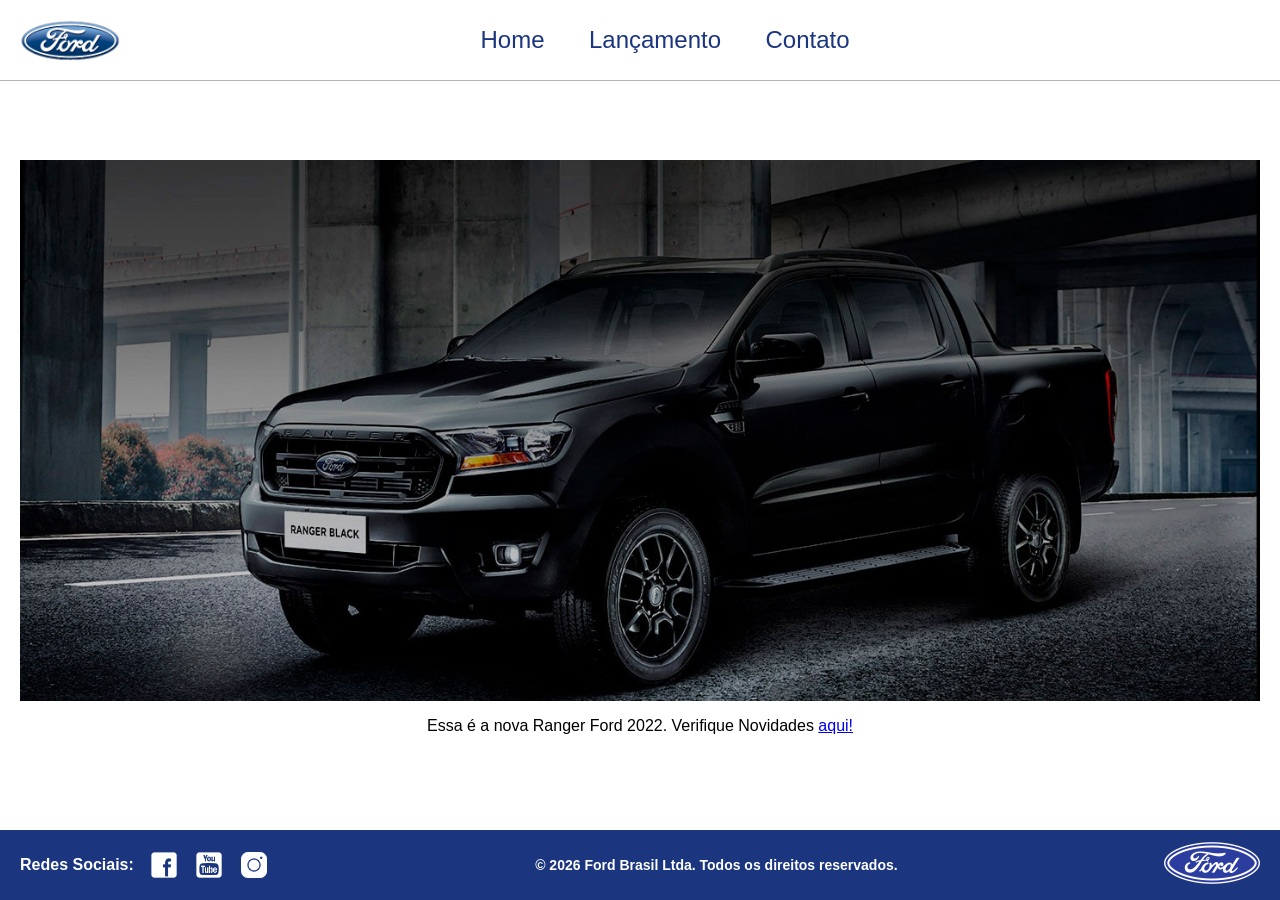
<file: ford_presentation/index.html>
<!DOCTYPE html>
<html lang="pt-br">
<head>
    <meta charset="UTF-8">
    <meta name="viewport" content="width=device-width, initial-scale=1.0">
    <title>FordEnter</title>
    <link rel="stylesheet" href="style.css">
</head>
<body>
    <header>    
        <div class="menu-bar">
            <img src="img/logo-ford-256.png" alt="Logo Ford">
            <nav class="menu">
                <ul>
                    <a href="index.html">Home</a>
                    <a href="lancamento.html">Lançamento</a>
                    <a href="contato.html">Contato</a>
                </ul>
            </nav>
            <div class="vazio"></div> </div>
        </div>
    </header>
    <main>
        <img class="product-image" src="img/imagem_1.jpg" alt="produto">
        <p>
            Essa é a nova Ranger Ford 2022. Verifique Novidades <a href="#">aqui!</a>
        </p>
    </main>
    <footer>
        <div class="social-media">
            
            <nav>
                <ul>
                    <p>Redes Sociais:</p>
                    <a href="#"><img src="img/facebook-50.png" alt="Facebook"></a>
                    <a href="#"><img src="img/youtube-squared-50.png" alt="Youtube"></a>
                    <a href="#"><img src="img/instagram-logo-50.png" alt="Instagram"></a>
                </ul>
            </nav>
        </div>
        <div class="copyright">
            <p>© 2026 Ford Brasil Ltda. Todos os direitos reservados.</p>
        </div>
        <div class="logo-footer">
            <img src="img/ford-96.png" alt="Logo Ford">
        </div>
    </footer>
</body>
</html>
</file>
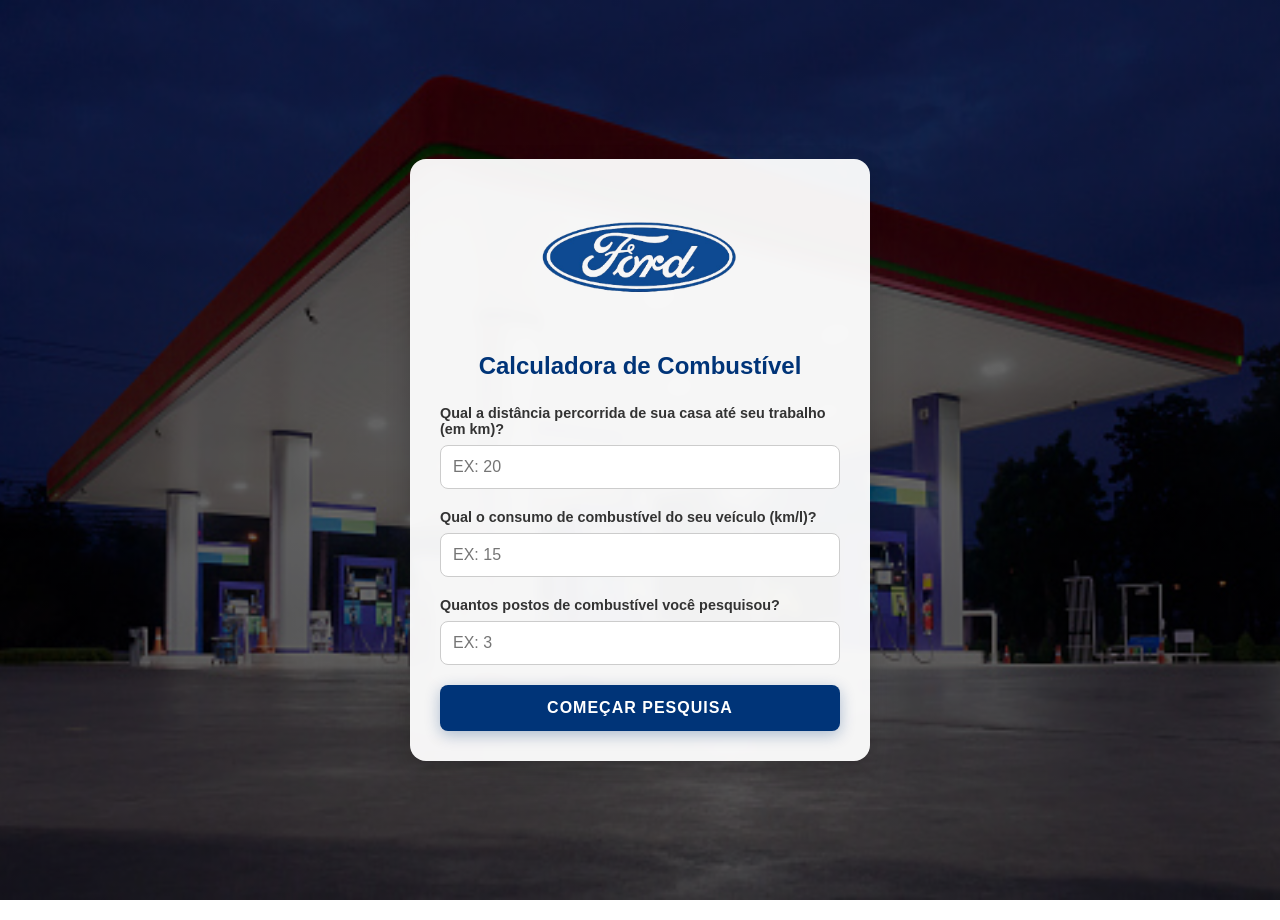
<file: Ford_fuel_calculator_complete/html/index.html>
<!doctype html>
<html lang="pt-br">
  <head>
    <meta charset="UTF-8" />
    <meta name="viewport" content="width=device-width, initial-scale=1.0" />
    <title>Calculadora de Combustível - Ford</title>
    <link rel="stylesheet" href="/Ford_fuel_calculator_complete/css/style.css" />
    <link rel="icon" type="image/png" href="/Ford_fuel_calculator_complete/asserts/Ford-logo.png" />
  </head>
  <body>
    <div class="container">
      <header>
        <img class="logo" src="/Ford_fuel_calculator_complete/asserts/Ford-logo.png" alt="Ford-logo" />
        <h1>Calculadora de Combustível</h1>
      </header>
      <main id="setup-form">
        <div class="input-group">
          <label>Qual a distância percorrida de sua casa até seu trabalho (em km)?</label>
          <input type="number" id="distance" placeholder="EX: 20" />
        </div>
        <div class="input-group">
          <label>Qual o consumo de combustível do seu veículo (km/l)?</label>
          <input type="number" id="fuel-consumption" placeholder="EX: 15" />
        </div>
        <div class="input-group">
          <label>Quantos postos de combustível você pesquisou?</label>
          <input type="number" id="num-stations" placeholder="EX: 3" />
        </div>
        <button onclick="iniciarPesquisa()">Começar Pesquisa</button>
      </main>
      <section id="results" class="hidden"></section>
    </div>
    <div id="custom-modal" class="modal hidden">
      <div class="modal-content">
        <h3 id="modal-title">Entrada de Dados</h3>
        <p id="modal-msg"></p>
        <input type="number" id="modal-input" step="0.01" />
        <button id="modal-confirm">Confirmar</button>
      </div>
    </div>
    <script src="/Ford_fuel_calculator_complete/js/script.js"></script>
  </body>
</html>
</file>
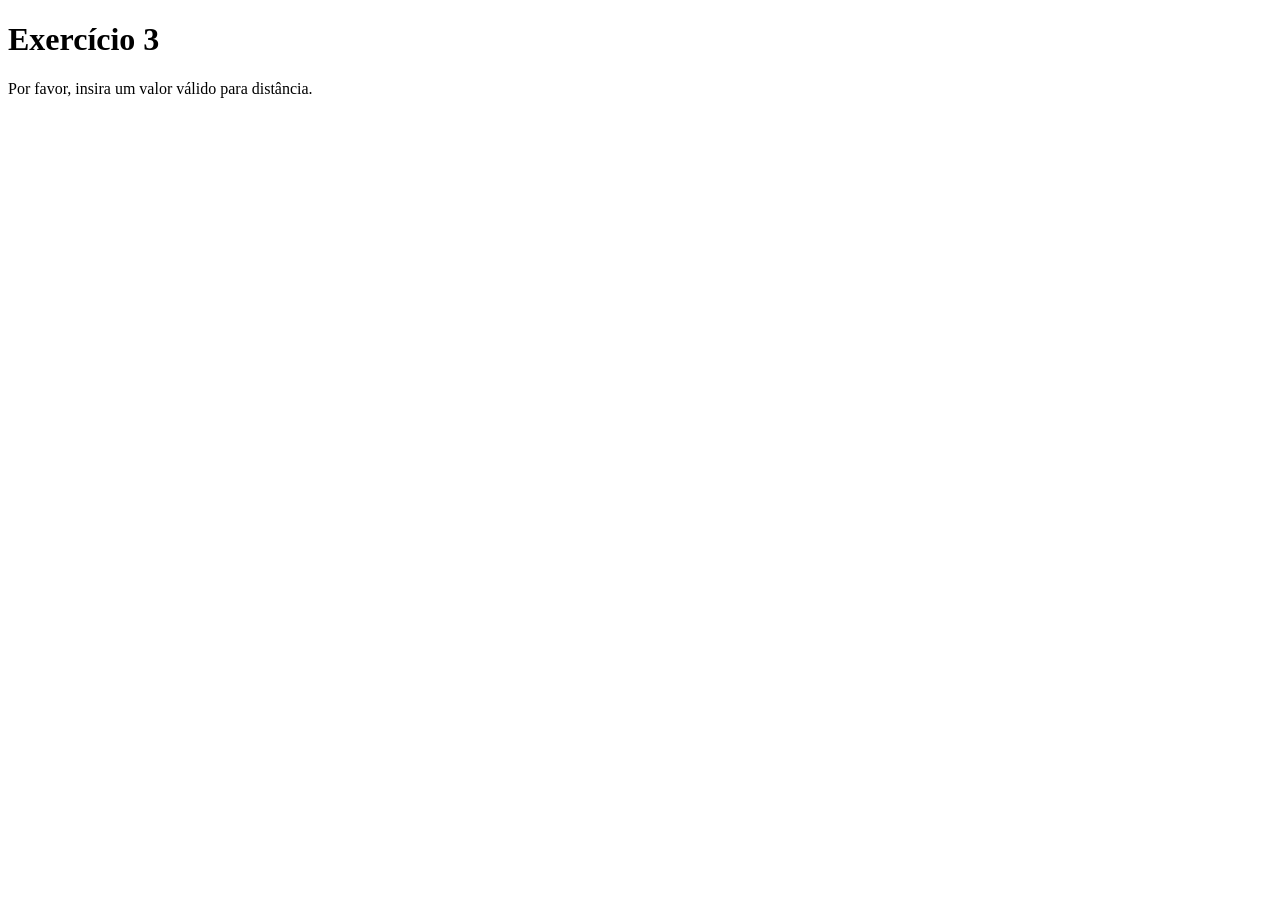
<file: Desafio_logico_Marco_Antônio_Duarte.html>
<!DOCTYPE html>
<html lang="pt-br">
<head>
    <meta charset="UTF-8">
    <meta name="viewport" content="width=device-width, initial-scale=1.0">
    <title>Desafio</title>
</head>
<body>
    <h1>Exercício 3</h1>
    <script>

        function validarEntrada(valor, nomeCampo) {
            if (isNaN(valor) || valor <= 0) {
                document.writeln(`Por favor, insira um valor válido para ${nomeCampo}.`);
                throw new Error(`Valor de ${nomeCampo} inválido`);
            }
        }
        let distancia = parseFloat(prompt(`Qual a distância percorrida de sua casa até seu trabalho (em km)? `));
        validarEntrada(distancia, "distância");

        let consumoMedio = parseFloat(prompt(`Qual o consumo médio do seu carro (em km/L)? `));
        validarEntrada(consumoMedio, "consumo médio");
        let consumoNecessarioLitros = distancia /consumoMedio;
        document.writeln(`O consumo necessário é ${consumoNecessarioLitros} litros`);

        let qtdPostos = parseInt(prompt(`Quantos postos você pesquisou? `));
        let menorPreco = Infinity;
        let somaTotal = 0;
        for(let i = 1; qtdPostos >= i; i++){
            let precoCombustivel = parseFloat(prompt(`Digite o valor (em R$) no posto ${i} `));
            validarEntrada(precoCombustivel, `preço do posto ${i}`);
            somaTotal += precoCombustivel;
            if(precoCombustivel < menorPreco){
                menorPreco = precoCombustivel;
            }
        }
        let media = somaTotal / qtdPostos;
        let gastoDiario = 2*(consumoNecessarioLitros * menorPreco);
        document.writeln(`<br>O menor valor pesquisado é: R$ ${menorPreco}`);
        document.writeln(`<br>A média dos valores pesquisados é: R$ ${media}`);
        document.writeln(`<br>O gasto diário (ida e volta) é: R$ ${gastoDiario}`);
    </script>
</body>
</html>
</file>
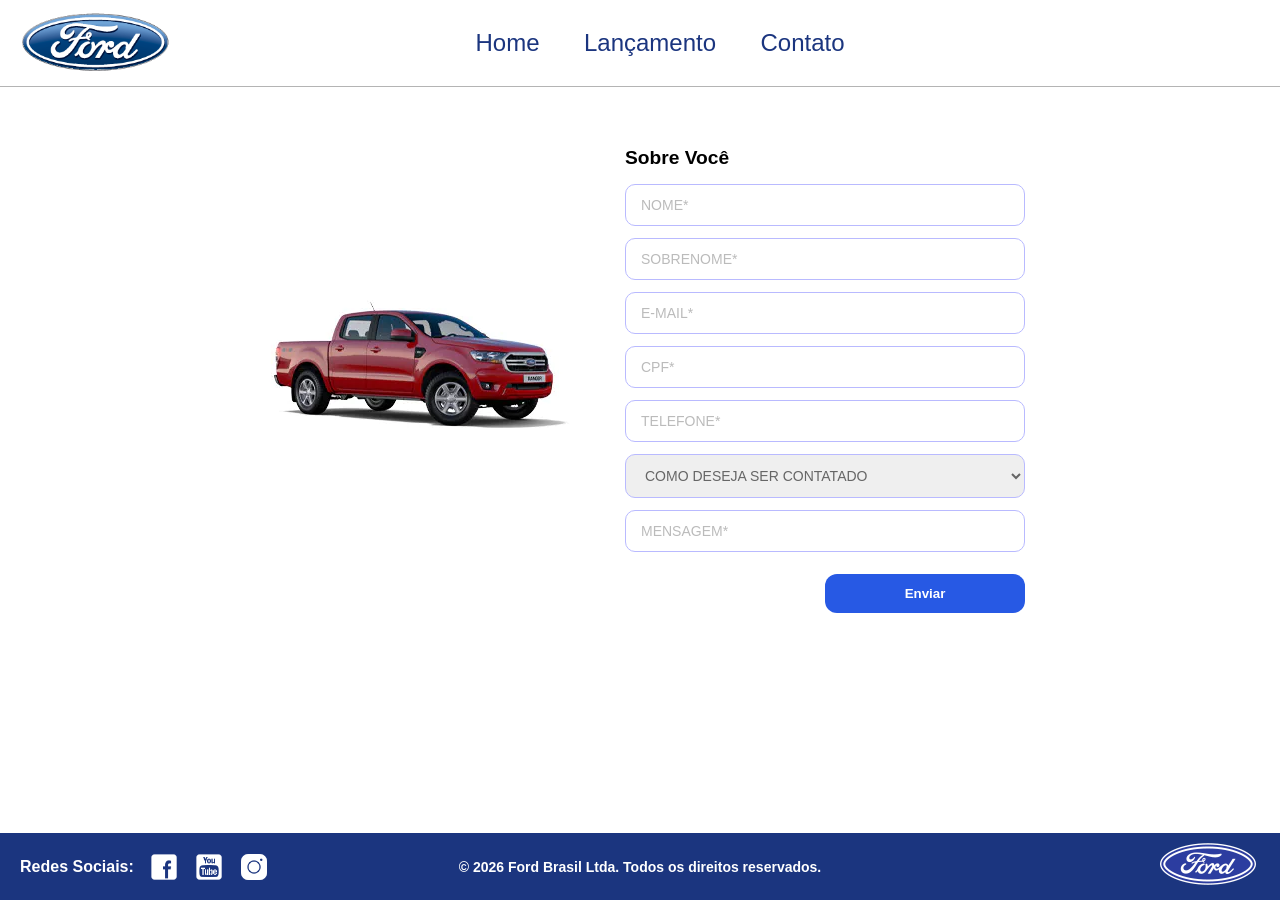
<file: ford_presentation/pages/contato.html>
<!DOCTYPE html>
<html lang="pt-br">
<head>
    <meta charset="UTF-8">
    <meta name="viewport" content="width=device-width, initial-scale=1.0">
    <title>FordEnter</title>
    <link rel="stylesheet" href="../styles/contato.css">
    <link rel="icon" type="image/png" href="../img/ford-96.png">
</head>
<body>
    <header>    
        <div class="menu-bar">
            <span><img src="../img/logo-ford-256.png" alt="Logo Ford"></span>
            <nav class="menu">
                <ul>
                    <a href="homePage.html">Home</a>
                    <a href="lancamento.html">Lançamento</a>
                    <a href="contato.html">Contato</a>
                </ul>
            </nav>
        </div>
    </header>
    <main>
        <div class="image-container">
            <img src="../img/xls 2.2 diesel.jpg" alt="Ford Ranger Vermelha">
        </div>

        <div class="form-container">
            <h3>Sobre Você</h3>
        
            <form action="#" method="POST">
                <input type="text" id="nome" name="nome" placeholder="nome*" required>
                <input type="text" id="sobrenome" name="sobrenome" placeholder="sobrenome*" required>
                <input type="email" id="email" name="email" placeholder="e-mail*" required>
                <input type="text" id="cpf" name="cpf" placeholder="cpf*" required>
                <input type="tel" id="telefone" name="telefone" placeholder="telefone*" required>
            
                <select id="tipo_contato" name="tipo_contato">
                    <option value="" disabled selected>COMO DESEJA SER CONTATADO</option>
                    <option value="elogio">Elogio</option>
                    <option value="reclamação">Reclamação</option>
                    <option value="solicitação">Solicitação</option>
                </select>

                <input type="text" id="mensagem" name="mensagem" placeholder="MENSAGEM*" required>
                
                <button class="btn-enviar">Enviar</button>
            </form>
        </div>
    </main>
    <footer>
        <div class="social-media">
            
            <nav>
                <ul>
                    <p>Redes Sociais:</p>
                    <a href="https://www.facebook.com/FordBrasil/" target="_blank"><img src="../img/facebook-50.png" alt="Facebook"></a>
                    <a href="https://www.youtube.com/@ford" target="_blank"><img src="../img/youtube-squared-50.png" alt="Youtube"></a>
                    <a href="https://www.instagram.com/ford/" target="_blank"><img src="../img/instagram-logo-50.png" alt="Instagram"></a>
                </ul>
            </nav>
        </div>
        <div class="copyright">
            <p>© 2026 Ford Brasil Ltda. Todos os direitos reservados.</p>
        </div>
        <div class="logo-footer">
            <img src="../img/ford-96.png" alt="Logo Ford">
        </div>
    </footer>
</body>
</html>
</file>
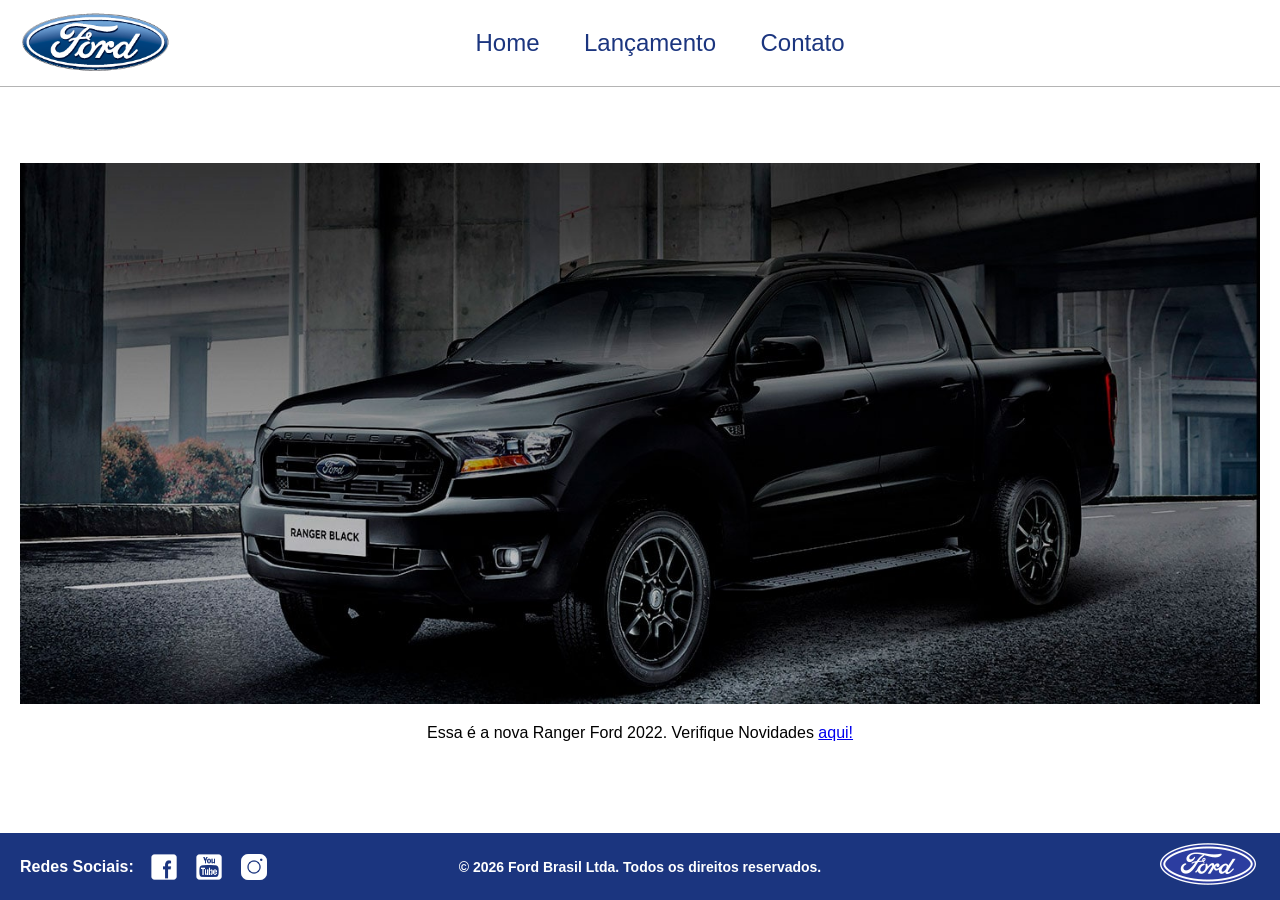
<file: ford_presentation/pages/homePage.html>
<!DOCTYPE html>
<html lang="pt-br">
<head>
    <meta charset="UTF-8">
    <meta name="viewport" content="width=device-width, initial-scale=1.0">
    <title>FordEnter</title>
    <link rel="stylesheet" href="../styles/homePage.css">
    <link rel="icon" type="image/png" href="../img/ford-96.png">
</head>
<body>
    <header>    
        <div class="menu-bar">
            <span><img src="../img/logo-ford-256.png" alt="Logo Ford"></span>
            <nav class="menu">
                <ul>
                    <a href="homePage.html">Home</a>
                    <a href="lancamento.html">Lançamento</a>
                    <a href="contato.html">Contato</a>
                </ul>
            </nav>
        </div>
    </header>
    <main>
        <a href="lancamento.html"><img class="product-image" src="../img/imagem_1.jpg" alt="produto"></a>
        <p>
            Essa é a nova Ranger Ford 2022. Verifique Novidades <a href="lancamento.html">aqui!</a>
        </p>
    </main>
    <footer>
        <div class="social-media">
            
            <nav>
                <ul>
                    <p>Redes Sociais:</p>
                    <a href="https://www.facebook.com/FordBrasil/" target="_blank"><img src="../img/facebook-50.png" alt="Facebook"></a>
                    <a href="https://www.youtube.com/@ford" target="_blank"><img src="../img/youtube-squared-50.png" alt="Youtube"></a>
                    <a href="https://www.instagram.com/ford/" target="_blank"><img src="../img/instagram-logo-50.png" alt="Instagram"></a>
                </ul>
            </nav>
        </div>
        <div class="copyright">
            <p>© 2026 Ford Brasil Ltda. Todos os direitos reservados.</p>
        </div>
        <div class="logo-footer">
            <img src="../img/ford-96.png" alt="Logo Ford">
        </div>
    </footer>
</body>
</html>
</file>
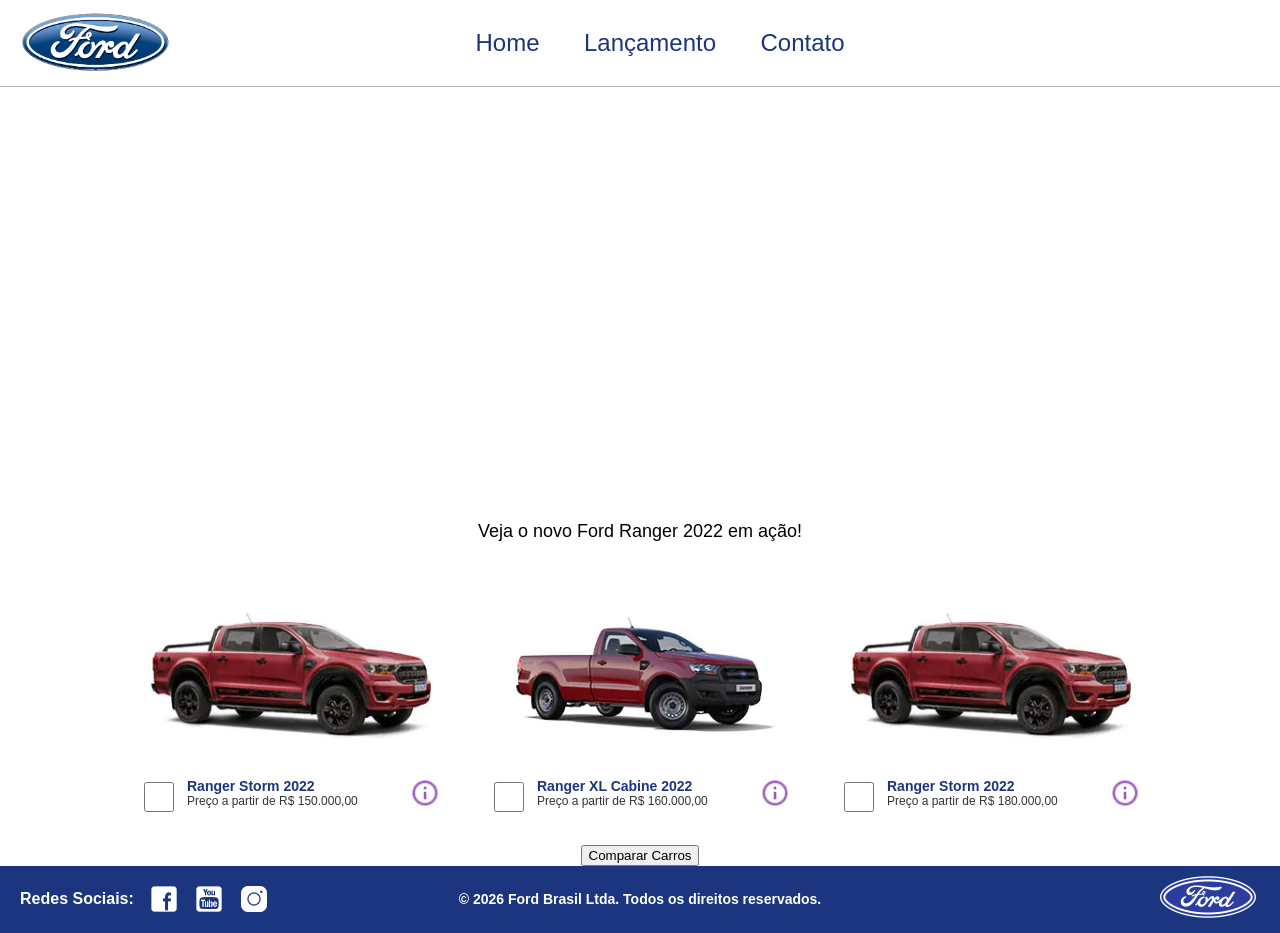
<file: ford_presentation/pages/lancamento.html>
<!DOCTYPE html>
<html lang="pt-br">
<head>
    <meta charset="UTF-8">
    <meta name="viewport" content="width=device-width, initial-scale=1.0">
    <title>FordEnter</title>
    <link rel="stylesheet" href="../styles/lancamento.css">
    <link rel="icon" type="image/png" href="../img/ford-96.png">
</head>
<body>
    <header>    
        <div class="menu-bar">
            <span><img src="../img/logo-ford-256.png" alt="Logo Ford"></span>
            <nav class="menu">
                <ul>
                    <a href="homePage.html">Home</a>
                    <a href="lancamento.html">Lançamento</a>
                    <a href="contato.html">Contato</a>
                </ul>
            </nav>
        </div>
    </header>
    <main>
        <div class="video-container">
            <iframe src="https://www.youtube.com/embed/vQsryuNmsL0?autoplay=1&mute=1&loop=1&playlist=vQsryuNmsL0"
                title="Ford Ranger Black 2022" 
                frameborder="0" 
                allow="accelerometer; autoplay" 
                allowfullscreen>
            </iframe>
            <p>Veja o novo Ford Ranger 2022 em ação!</p>
        </div>

        <table class="products-table">
            <tr>
                <td>
                    <div class="product-card">
                        <img src="../img/storm.jpg" alt="produto1" class="product-image">
                        <div class="product-content">
                            <div class="checkbox-text-wrapper">
                                <input type="checkbox" name="comparar" id="comparar-1">
                                <label for="comparar-1">
                                    <div class="text-info">
                                        <h2 class="product-title">Ranger Storm 2022</h2>
                                        <p class="product-description">Preço a partir de R$ 150.000,00</p>
                                    </div>
                                </label>
                            </div>
                            <img src="../img/info.png" alt="Informacoes" class="info-icon">
                        </div>
                    </div>
                </td>

                <td>
                    <div class="product-card">
                        <img src="../img/XL Cabine.jpg" alt="produto2" class="product-image">
                        <div class="product-content">
                            <div class="checkbox-text-wrapper">
                                <input type="checkbox" name="comparar" id="comparar-2">
                                <label for="comparar-2">
                                    <div class="text-info">
                                        <h2 class="product-title">Ranger XL Cabine 2022</h2>
                                        <p class="product-description">Preço a partir de R$ 160.000,00</p>
                                    </div>
                                </label>
                            </div>
                            <img src="../img/info.png" alt="Informacoes" class="info-icon">
                        </div>
                    </div>
                </td>

                <td>
                    <div class="product-card">
                        <img src="../img/storm.jpg" alt="produto3" class="product-image">
                        <div class="product-content">
                            <div class="checkbox-text-wrapper">
                                <input type="checkbox" name="comparar" id="comparar-3">
                                <label for="comparar-3">
                                    <div class="text-info">
                                        <h2 class="product-title">Ranger Storm 2022</h2>
                                        <p class="product-description">Preço a partir de R$ 180.000,00</p>
                                    </div>
                                </label>
                            </div>
                            <img src="../img/info.png" alt="Informacoes" class="info-icon">
                        </div>
                    </div>
                </td>
            </tr>
        </table>

        <button class="button">Comparar Carros</button>
    </main>
    <footer>
        <div class="social-media">
            
            <nav>
                <ul>
                    <p>Redes Sociais:</p>
                    <a href="https://www.facebook.com/FordBrasil/" target="_blank"><img src="../img/facebook-50.png" alt="Facebook"></a>
                    <a href="https://www.youtube.com/@ford" target="_blank"><img src="../img/youtube-squared-50.png" alt="Youtube"></a>
                    <a href="https://www.instagram.com/ford/" target="_blank"><img src="../img/instagram-logo-50.png" alt="Instagram"></a>
                </ul>
            </nav>
        </div>
        <div class="copyright">
            <p>© 2026 Ford Brasil Ltda. Todos os direitos reservados.</p>
        </div>
        <div class="logo-footer">
            <img src="../img/ford-96.png" alt="Logo Ford">
        </div>
    </footer>
</body>
</html>
</file>
<file: ford_presentation/style.css>
:root {
    --azul_ford: #1B357F;
    --branco: #ffffff;
    --preto: #000000;
    --font-family: 'Segoe UI', Tahoma, Geneva, Verdana, sans-serif;
}

body {
    display: flex;
    flex-direction: column;
    overflow: hidden;
    height: 100vh;
    margin: 0;
    padding: 0;
    font-family: var(--font-family);
    background-color: var(--branco);
}

.menu-bar {
    background-color: var(--branco);
    display: flex;
    justify-content: space-between;
    align-items: center;
    border-bottom: 1px rgb(180, 180, 180) solid;
    padding: 10px;
}

.menu-bar a {
    color: var(--azul_ford);
    text-decoration: none;
    padding: 15px 20px;
    align-self: center;
    font-size: 24px;
}

.menu-bar a:hover {
    background-color: var(--azul_ford);
    color: var(--branco);
    transition: background-color 0.3s, color 0.3s;
}

.menu-bar img {
    width: 100px;
    height: auto;
    margin-left: 10px;
}

.vazio {
    width: 100px;
}

main {
    flex: 1;
    display: flex;
    flex-direction: column;
    align-items: center;
    justify-content: center;
    padding: 20px;
    background-color: var(--branco);
}

main img {
    max-width: 100%;
    height: auto;
}

footer {
    display: flex;
    justify-content: space-between;
    background-color: var(--azul_ford);
    align-items: center;
    padding: 10px 20px;
}

.social-media ul {
    align-items: center;
    list-style: none;
    display: flex;
    gap: 15px;
    margin: 0;
    padding: 0;
    
}

.social-media p {
    color: var(--branco);
    font-family: var(--font-family);
    font-weight: bold;
}

.social-media img {
    display: block;
    width: 30px;
    height: auto;
}
.copyright p {
    color: var(--branco);
    font-family: var(--font-family);
    font-size: 14px;
    align-self: auto;
    font-weight: bold;
}
</file>
<file: Ford_fuel_calculator_complete/css/style.css>
:root {
    --ford-blue: #003478;
    --ford-blue-light: #0056b3;
    --white: #ffffff;
    --gray: #f4f4f4;
    --shadow: 0 10px 25px rgba(0, 0, 0, 0.2);
}

body {
    font-family: 'Segoe UI', Tahoma, Geneva, Verdana, sans-serif;
    background-image: linear-gradient(rgba(0, 0, 0, 0.6), rgba(0, 0, 0, 0.6)), 
                      url('/Ford_fuel_calculator_complete/asserts/imagem-posto.jpg');
    background-size: cover;
    background-position: center;
    background-attachment: fixed;
    display: flex;
    justify-content: center;
    align-items: center;
    min-height: 100vh;
    margin: 0;
    padding: 10px;
}

.container {
    background: rgba(255, 255, 255, 0.95);
    padding: 30px;
    border-radius: 16px;
    box-shadow: var(--shadow);
    width: 100%;
    max-width: 400px;
    text-align: center;
    backdrop-filter: blur(5px);
}

.logo {
    width: 220px;
    margin-bottom: 10px;
}

h1 { 
    color: var(--ford-blue); 
    font-size: 1.5rem; 
    margin-bottom: 25px;
}

.input-group {
    text-align: left;
    margin-bottom: 20px;
}

label { 
    display: block; 
    margin-bottom: 8px; 
    font-weight: 600; 
    color: #333;
    font-size: 0.9rem;
}

input {
    width: 100%;
    padding: 12px;
    border: 1px solid #ccc;
    border-radius: 8px;
    box-sizing: border-box;
    font-size: 1rem;
    transition: border-color 0.3s;
}

input:focus {
    outline: none;
    border-color: var(--ford-blue);
    box-shadow: 0 0 0 2px rgba(0, 52, 120, 0.1);
}

button {
    width: 100%;
    padding: 14px;
    background-color: var(--ford-blue);
    color: white;
    border: none;
    border-radius: 8px;
    cursor: pointer;
    font-weight: bold;
    font-size: 1rem;
    text-transform: uppercase;
    letter-spacing: 1px;
    transition: all 0.3s cubic-bezier(0.175, 0.885, 0.32, 1.275);
    position: relative;
    overflow: hidden;
    box-shadow: 0 4px 15px rgba(0, 52, 120, 0.3);
}

button:hover {
    background-color: var(--ford-blue-light);
    transform: translateY(-3px); 
    box-shadow: 0 8px 20px rgba(0, 52, 120, 0.4);
}

button:active {
    transform: translateY(0);
    scale: 0.95; 
}

button::after {
    content: '';
    position: absolute;
    top: -50%;
    left: -60%;
    width: 20%;
    height: 200%;
    background: rgba(255,255,255,0.2);
    transform: rotate(30deg);
    transition: 0.5s;
}

button:hover::after {
    left: 120%;
}

.hidden { display: none !important; }

.modal {
    position: fixed;
    top: 0; left: 0; width: 100%; height: 100%;
    background: rgba(0, 0, 0, 0.7);
    display: flex;
    justify-content: center;
    align-items: center;
    z-index: 1000;
}

.modal-content {
    background: white;
    padding: 30px;
    border-radius: 16px;
    width: 90%;
    max-width: 350px;
    text-align: center;
    box-shadow: 0 20px 40px rgba(0,0,0,0.4);
}

.modal-content h3 {
    margin-top: 0;
    color: var(--ford-blue);
}


#modal-input {
    margin-top: 15px;
    margin-bottom: 25px;
    display: block;
}
</file>
<file: ford_presentation/styles/contato.css>
:root {
    --azul_ford: #1B357F;
    --branco: #ffffff;
    --preto: #000000;
    --font-family: 'Segoe UI', Tahoma, Geneva, Verdana, sans-serif;
}

body {
    display: flex;
    flex-direction: column;
    min-height: 100vh;
    margin: 0;
    padding: 0;
    font-family: var(--font-family);
    background-color: var(--branco);
}

/*--------------------------------------------------menu--------------------------------------------------------------*/

.menu-bar {
    background-color: var(--branco);
    display: grid;
    grid-template-columns: 1fr auto 1fr;
    align-items: center;
    border-bottom: 1px rgb(180, 180, 180) solid;
    padding: 10px;
}

.menu-bar a {
    color: var(--azul_ford);
    text-decoration: none;
    padding: 15px 20px;
    align-self: center;
    font-size: 24px;
}

.menu-bar a:hover {
    background-color: var(--azul_ford);
    color: var(--branco);
    transition: background-color 0.3s, color 0.3s;
}

.menu-bar img {
    grid-column: 1;
    justify-self: start;
    width: 150px;
    height: auto;
    margin-left: 10px;
}

/*--------------------------------------------------main--------------------------------------------------------------*/

main {
    display: flex;
    align-items: center;
    justify-content: center;
    gap: 50px;
    padding: 40px;
    font-family: var(--font-family);
}

.image-container img {
    max-width: 500px;
    height: auto;
    width: 100%;
}

.form-container {
    width: 100%;
    max-width: 400px;
}

h3 {
    color: var(--preto);
    margin-bottom: 15px;
    font-size: 1.2rem;
}

form {
    display: flex;
    flex-direction: column;
    gap: 12px;
}

input, select {
    padding: 12px 15px;
    border: 1px solid #b9baff;
    border-radius: 10px;
    font-size: 14px;
    color: #666;
    outline-color: #2549ac;
}

input::placeholder {
    color: #bbb;
    text-transform: uppercase;
}

.btn-enviar {
    background-color: #2759e4;
    color: white;
    padding: 12px;
    border: none;
    border-radius: 12px;
    font-weight: bold;
    cursor: pointer;
    width: 200px;
    align-self: flex-end; 
    margin-top: 10px;
    transition: transform 0.3s ease;
}

.btn-enviar:hover {
    background-color: #2549ac;
    transition: background-color 0.3s;
    transform: scale(1.1);
    transition: transform 0.3s ease;

}

.btn-enviar:active {
    transform: scale(0.95);
    transition: transform 0.3s ease;
}

/*--------------------------------------------------footer--------------------------------------------------------------*/

footer {
    margin-top : auto;
    display: grid;
    grid-template-columns: 1fr 1fr 1fr;
    background-color: var(--azul_ford);
    align-items: center;
    padding: 10px 20px;
    width: 100%;
    box-sizing: border-box;
}



.social-media{
    justify-self: start;
}
.social-media ul {
    align-items: center;
    list-style: none;
    display: flex;
    gap: 15px;
    margin: 0;
    padding: 0;
}

.social-media p {
    color: var(--branco);
    font-family: var(--font-family);
    font-weight: bold;
    margin: 0;
}

.social-media img {
    display: block;
    width: 30px;
    height: auto;
}

.copyright {
    justify-self: center;
    text-align: center;
}

.copyright p {
    color: var(--branco);
    font-family: var(--font-family);
    font-size: 14px;
    align-self: auto;
    font-weight: bold;
    margin: 0;
}

.logo-footer {
    justify-self: end;
    align-self: end;
    width: 100px;
}

/*--------------------------------------------------Responsividade--------------------------------------------------------------*/

@media (max-width: 500px) {
    main {
        flex-direction: column;
        gap: 20px;
        padding: 20px;
        text-align: center;
    }

    .image-container img {
        max-width: 100%;
        height: auto;
    }

    .form-container {
        width: 100%;
    }

    .btn-enviar {
        align-self: center;
        width: 100%;
    }

    .menu-bar {
        display: flex;
        justify-content: space-between;
        gap: 10px;
    }

    .menu-bar a {
        font-size: 14px;
        padding: 5px;
    }

    .menu-bar img {
        width: 80px;
        margin-left: 0;
    }

    footer {
        grid-template-columns: 1fr; 
        gap: 20px;
        justify-items: center;
        text-align: center;
    }

    .social-media, .copyright, .logo-footer {
        justify-self: center;
        align-self: center;
    }

    .social-media ul {
        flex-wrap: wrap;
        justify-content: center;
    }
}
</file>
<file: ford_presentation/styles/homePage.css>
:root {
    --azul_ford: #1B357F;
    --branco: #ffffff;
    --preto: #000000;
    --font-family: 'Segoe UI', Tahoma, Geneva, Verdana, sans-serif;
}

body {
    display: flex;
    flex-direction: column;
    min-height: 100vh;
    margin: 0;
    padding: 0;
    font-family: var(--font-family);
    background-color: var(--branco);
}

/*--------------------------------------------------menu--------------------------------------------------------------*/

.menu-bar {
    background-color: var(--branco);
    display: grid;
    grid-template-columns: 1fr auto 1fr;
    align-items: center;
    border-bottom: 1px rgb(180, 180, 180) solid;
    padding: 10px;
}

.menu-bar a {
    color: var(--azul_ford);
    text-decoration: none;
    padding: 15px 20px;
    align-self: center;
    font-size: 24px;
}

.menu-bar a:hover {
    background-color: var(--azul_ford);
    color: var(--branco);
    transition: background-color 0.3s, color 0.3s;
}

.menu-bar img {
    grid-column: 1;
    justify-self: start;
    width: 150px;
    height: auto;
    margin-left: 10px;
}

/*--------------------------------------------------main--------------------------------------------------------------*/

main {
    flex: 1;
    display: flex;
    flex-direction: column;
    align-items: center;
    justify-content: center;
    padding: 20px;
    width: 100%;
    box-sizing: border-box; 
    background-color: var(--branco);
}

main img {
    width: 100%;
    max-width: 1800px;       
    height: auto;
    object-fit: contain;
}

/*--------------------------------------------------footer--------------------------------------------------------------*/

footer {
    margin-top : auto;
    display: grid;
    grid-template-columns: 1fr 1fr 1fr;
    background-color: var(--azul_ford);
    align-items: center;
    padding: 10px 20px;
    width: 100%;
    box-sizing: border-box;
}



.social-media{
    justify-self: start;
}
.social-media ul {
    align-items: center;
    list-style: none;
    display: flex;
    gap: 15px;
    margin: 0;
    padding: 0;
    
}

.social-media p {
    color: var(--branco);
    font-family: var(--font-family);
    font-weight: bold;
    margin: 0;
}

.social-media img {
    display: block;
    width: 30px;
    height: auto;
}

.copyright {
    justify-self: center;
    text-align: center;
}

.copyright p {
    color: var(--branco);
    font-family: var(--font-family);
    font-size: 14px;
    align-self: auto;
    font-weight: bold;
    margin: 0;
}

.logo-footer {
    justify-self: end;
    align-self: end;
    width: 100px;
}

/*--------------------------------------------------Responsividade--------------------------------------------------------------*/

@media (max-width: 500px) {
    .menu-bar {
        display: flex;
        justify-content: space-between;
        gap: 10px;
    }

    .menu-bar a {
        font-size: 14px;
        padding: 5px;
    }

    .menu-bar img {
        width: 80px;
        margin-left: 0;
    }

    footer {
        grid-template-columns: 1fr; 
        gap: 20px;
        justify-items: center;
        text-align: center;
    }

    .social-media, .copyright, .logo-footer {
        justify-self: center;
        align-self: center;
    }

    .social-media ul {
        flex-wrap: wrap;
        justify-content: center;
    }
}

/*--------------------------------------------------Carrossel-------------------------------------------------*/

#Carousel {
    width: 100%;
    max-width: 1800px;
    display: flex;
    align-items: center;
    justify-content: space-between;
    position: relative;
    gap: 15px;
}

/* Garante que o link da imagem se comporte corretamente */
#carousel-image-holder a {
    display: block;
    width: 100%;
    cursor: pointer;
}

#carousel-image-holder img {
    width: 100%;
    height: auto;
    max-height: 550px;
    object-fit: contain;
    transition: transform 0.3s ease;
}

/* Efeito visual sutil ao passar o mouse sobre a imagem clicável */
#carousel-image-holder img:hover {
    transform: scale(1.01); 
}

/* Estilo do texto da legenda pura */
#carousel-title {
    margin-top: 20px;
    text-align: center;
    font-family: var(--font-family);
    font-size: 18px;
    color: var(--preto);
    font-weight: 500;
}

/* Estilização dos Botões de Avançar e Voltar */
#carousel-prev, #carousel-next {
    background-color: var(--azul_ford);
    color: var(--branco);
    border: none;
    font-size: 24px;
    padding: 15px 20px;
    cursor: pointer;
    border-radius: 5px;
    transition: background-color 0.3s, transform 0.2s;
    user-select: none;
}

#carousel-prev:hover, #carousel-next:hover {
    background-color: #112255;
    transform: scale(1.1); /* Dá um leve destaque ao passar o mouse */
}

/* Área da Legenda */
#carousel-title {
    margin-top: 20px;
    text-align: center;
    font-family: var(--font-family);
    font-size: 18px;
    color: var(--preto);
}

#carousel-title p {
    margin: 0;
}

/* Estilização estrita da palavra clicável "aqui" */
#carousel-title a {
    color: var(--azul_ford);
    text-decoration: underline;
    font-weight: bold;
    transition: color 0.2s;
}

#carousel-title a:hover {
    color: #112255;
}

/* Responsividade para telas de celulares */
@media (max-width: 500px) {
    #carousel-prev, #carousel-next {
        font-size: 16px;
        padding: 10px 12px;
    }
    #carousel-title {
        font-size: 14px;
    }
}
</file>
<file: ford_presentation/styles/lancamento.css>
:root {
    --azul_ford: #1B357F;
    --branco: #ffffff;
    --preto: #000000;
    --font-family: 'Segoe UI', Tahoma, Geneva, Verdana, sans-serif;
}

body {
    display: flex;
    flex-direction: column;
    min-height: 100vh;
    margin: 0;
    padding: 0;
    font-family: var(--font-family);
    background-color: var(--branco);
}


/*---------------------------------------------------menu-------------------------------------------------------------*/

.menu-bar {
    background-color: var(--branco);
    display: grid;
    grid-template-columns: 1fr auto 1fr;
    align-items: center;
    border-bottom: 1px rgb(180, 180, 180) solid;
    padding: 10px;
}

.menu-bar a {
    color: var(--azul_ford);
    text-decoration: none;
    padding: 15px 20px;
    align-self: center;
    font-size: 24px;
}

.menu-bar a:hover {
    background-color: var(--azul_ford);
    color: var(--branco);
    transition: background-color 0.3s, color 0.3s;
}

.menu-bar img {
    grid-column: 1;
    justify-self: start;
    width: 150px;
    height: auto;
    margin-left: 10px;
}

/*--------------------------------------------------main--------------------------------------------------------------*/

main {
    flex: 1;
    display: flex;
    flex-direction: column;
    align-items: center;
    justify-content: center;
}
.video-container {
    align-items: center;
    position: relative;
    width: 100%;

}

.video-container iframe {
    object-fit: cover;
    width: 100%;
    height: 425px;
}
.video-container p {
    text-align: center;
    font-family: var(--font-family);
    color: var(--preto);
    font-size: 18px;
    margin-top: 5px;
}

.products-table {
    border-collapse: separate;
    border-spacing: 30px 20px;
    margin-top: 0;
    width: auto;
}

.products-table td {
    vertical-align: top;
    padding: 0;
}

.product-card {
    display: flex;
    flex-direction: column;
    width: 300px;
    background: white;
    padding: 10px;
}

.product-content {
    display: flex;
    justify-content: space-between;
    align-items: flex-start;
    margin-top: 15px;
}

.checkbox-text-wrapper {
    display: flex;
    align-items: flex-start;
    gap: 10px;
}

.text-info {
    display: flex;
    flex-direction: column;
}

.product-title {
    font-family: var(--font-family);
    color: var(--azul_ford);
    font-size: 14px;
    margin: 0;
    text-align: left; 
}

.product-description {
    font-family: var(--font-family);
    font-size: 12px;
    margin: 0;
    color: #333;
}

.info-icon {
    width: 30px;
    height: auto;
    cursor: pointer;
    margin-left: 10px;
}

input[type="checkbox"] {
    width: 30px;
    height: 30px;
    accent-color: #2759e4;
    cursor: pointer;
    margin-top: 4px;
}

.compare-button button{
    display: flex;
    justify-content: center;
    margin-top: 10px;
    margin-bottom: 20px;
    background-color: #2759e4;
    color: var(--branco);
    border: none;
    padding: 10px 20px;
    border-radius: 8px;
    font-size: 16px;
    cursor: pointer;
    transition: transform 0.3s ease;
}
.compare-button button:hover {
    background-color: #2549ac;
    transition: background-color 0.3s;
    transform: scale(1.1);
    transition: transform 0.3s ease;
}

div#compare {
    position: fixed; /* Troca para fixed para acompanhar a rolagem da página */
    display: none;
    width: 90vw;
    max-width: 750px;
    height: auto;
    max-height: 90vh;
    background: #fff;
    
    /* Centralização perfeita independente do tamanho do monitor */
    top: 50%;
    left: 50%;
    transform: translate(-50%, -50%);
    
    border-radius: 10px;
    padding: 20px;
    box-shadow: 0px 5px 25px rgba(0, 0, 0, 0.4);
    z-index: 1000; /* Garante que fique acima do rodapé e do vídeo */
    overflow-y: auto; /* Adiciona barra de rolagem interna se a tela for muito pequena */
}

/* Deixa os dados alinhados e esteticamente agradáveis dentro do modal */
div#compare table {
    width: 100%;
    border-collapse: collapse;
    margin-bottom: 20px;
    font-family: var(--font-family);
}

div#compare td {
    padding: 10px;
    border-bottom: 1px solid #e0e0e0;
    font-size: 14px;
    text-align: center;
}

div#compare td:first-child {
    text-align: left;
    font-weight: bold;
    color: var(--azul_ford);
}

/*--------------------------------------------------footer--------------------------------------------------------------*/

footer {
    margin-top : auto;
    display: grid;
    grid-template-columns: 1fr 1fr 1fr;
    background-color: var(--azul_ford);
    align-items: center;
    padding: 10px 20px;
    width: 100%;
    box-sizing: border-box;
}



.social-media{
    justify-self: start;
}
.social-media ul {
    align-items: center;
    list-style: none;
    display: flex;
    gap: 15px;
    margin: 0;
    padding: 0;
    
}

.social-media p {
    color: var(--branco);
    font-family: var(--font-family);
    font-weight: bold;
    margin: 0;
}

.social-media img {
    display: block;
    width: 30px;
    height: auto;
}

.copyright {
    justify-self: center;
    text-align: center;
}

.copyright p {
    color: var(--branco);
    font-family: var(--font-family);
    font-size: 14px;
    align-self: auto;
    font-weight: bold;
    margin: 0;
}

.logo-footer {
    justify-self: end;
    align-self: end;
    width: 100px;
}

/*--------------------------------------------------Responsividade--------------------------------------------------------------*/

@media (max-width: 500px) {
    .menu-bar {
        display: flex;
        justify-content: space-between;
        gap: 10px;
    }

    .menu-bar a {
        font-size: 14px;
        padding: 5px;
    }

    .menu-bar img {
        width: 80px;
        margin-left: 0;
    }

    .products-table {
        display: block;
        width: 100%;
        max-width: fit-content;
        margin: 0 auto;
        border-spacing: 0;
    }

    .products-table tr {
        display: block;
        width: 100%;
    }
    
    .products-table td {
        display: flex;
        justify-content: center;
        width: 100%;
        margin-bottom: 20px;
        padding: 0;
    }

    .product-card {
        margin: 0 auto;
    }

    footer {
        grid-template-columns: 1fr; 
        gap: 20px;
        justify-items: center;
        text-align: center;
    }

    .social-media, .copyright, .logo-footer {
        justify-self: center;
        align-self: center;
    }

    .social-media ul {
        flex-wrap: wrap;
        justify-content: center;
    }
}
</file>
